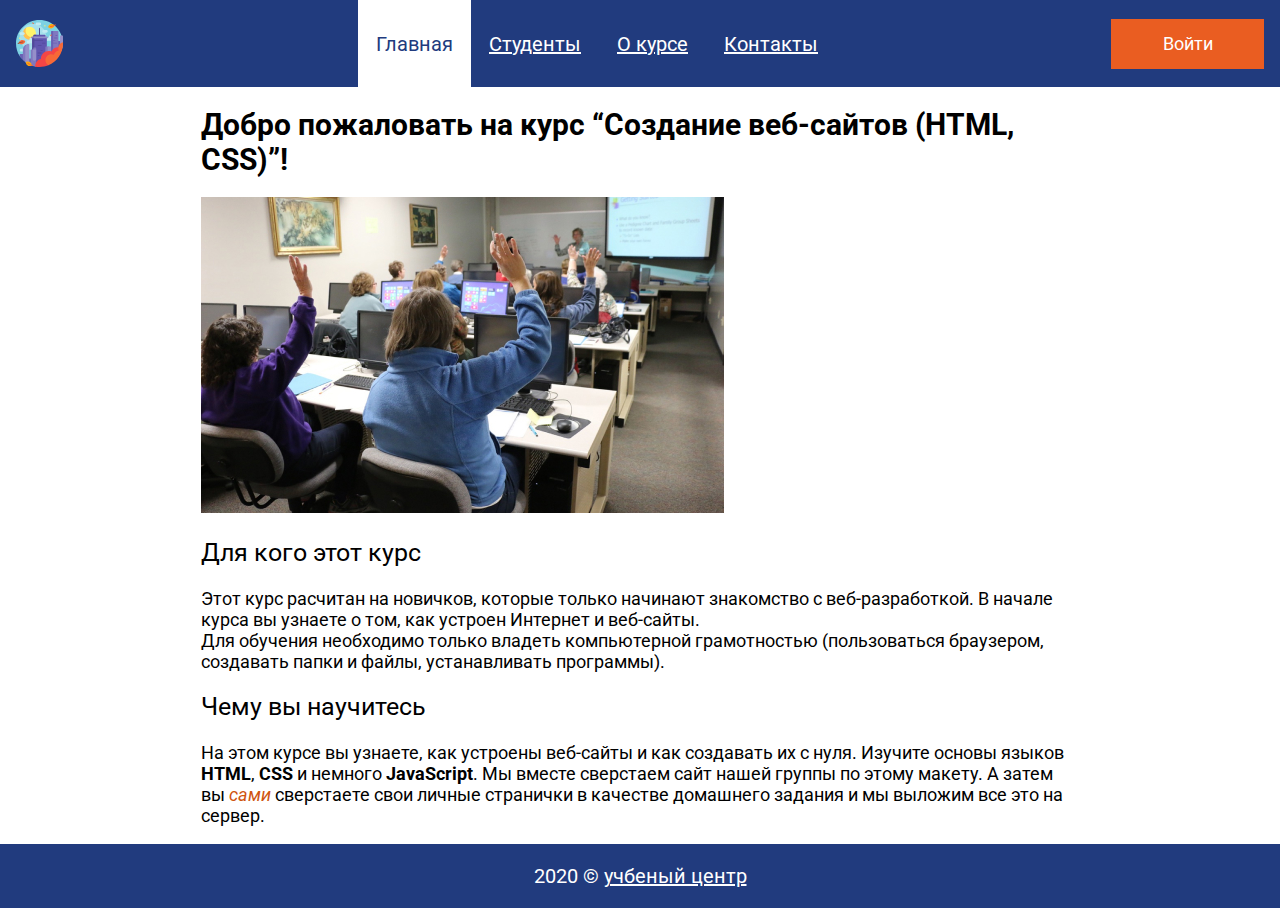
<file: index.html>
<!DOCTYPE html>
<html lang="ru">
<head>
	<meta charset="UTF-8">
	<title>Сайт группы</title>
	<meta name="viewport" content="width=device-width, initial-scale=1">
	<link rel="stylesheet" href="css/style.css">
	<link href="https://fonts.googleapis.com/css2?family=Roboto:ital,wght@0,400;0,700;1,400&display=swap" rel="stylesheet">
	<script async src="js/popup.js"></script>
</head>
<body class="page">
	<header class="header">
		<img class="logo" src="img/city.svg" alt="логотип" width="47" height="47">
		<div class="site-menu">
			<a class="menu-link active" href="">Главная</a>
			<a class="menu-link" href="pages/students.html">Студенты</a>
			<a class="menu-link" href="pages/about.html">О курсе</a>
			<a class="menu-link" href="pages/contacts.html">Контакты</a>
		</div>
		<a href="" class="login-button">Войти</a>
	</header>
	<main class="main">
		<h1 class="main-heading">Добро пожаловать на курс “Создание веб-сайтов (HTML, CSS)”!</h1>
		<img class="class-image" src="img/class.jpg" alt="фото класс" width="523" height="316">
		<h2>Для кого этот курс</h2>
		<p>Этот курс расчитан на новичков, которые только начинают знакомство с веб-разработкой. В начале курса вы узнаете о том, как устроен Интернет и веб-сайты.<br>
		Для обучения необходимо только владеть компьютерной грамотностью (пользоваться браузером, создавать папки и файлы, устанавливать программы).</p>
		<h2>Чему вы научитесь</h2>
		<p>На этом курсе вы узнаете, как устроены веб-сайты и как создавать их с нуля. Изучите основы языков <strong>HTML</strong>, <strong>CSS</strong> и немного <strong>JavaScript</strong>. Мы вместе сверстаем сайт нашей группы по этому макету. А затем вы <em class="emphasis">сами</em> сверстаете свои личные странички в качестве домашнего задания и мы выложим все это на сервер.</p>
	</main>
	<footer class="footer">
		<p>2020 &copy; <a class="copyright-link" href="">учбеный центр</a></p>
	</footer>
	<div class="login-popup">
		<h2 class="login-heading">Войти на сайт</h2>
		<form class="login-form" action="" method="GET">
			<input class="login-input" name="login" type="text">
			<input class="password-input" name="password" type="password">
			<button class="popup-button" type="submit">Войти</button>
		</form>
	</div>
	<!-- <div>Icons made by <a href="https://www.flaticon.com/authors/freepik" title="Freepik">Freepik</a> from <a href="https://www.flaticon.com/" title="Flaticon">www.flaticon.com</a></div> -->
</body>
</html>
</file>
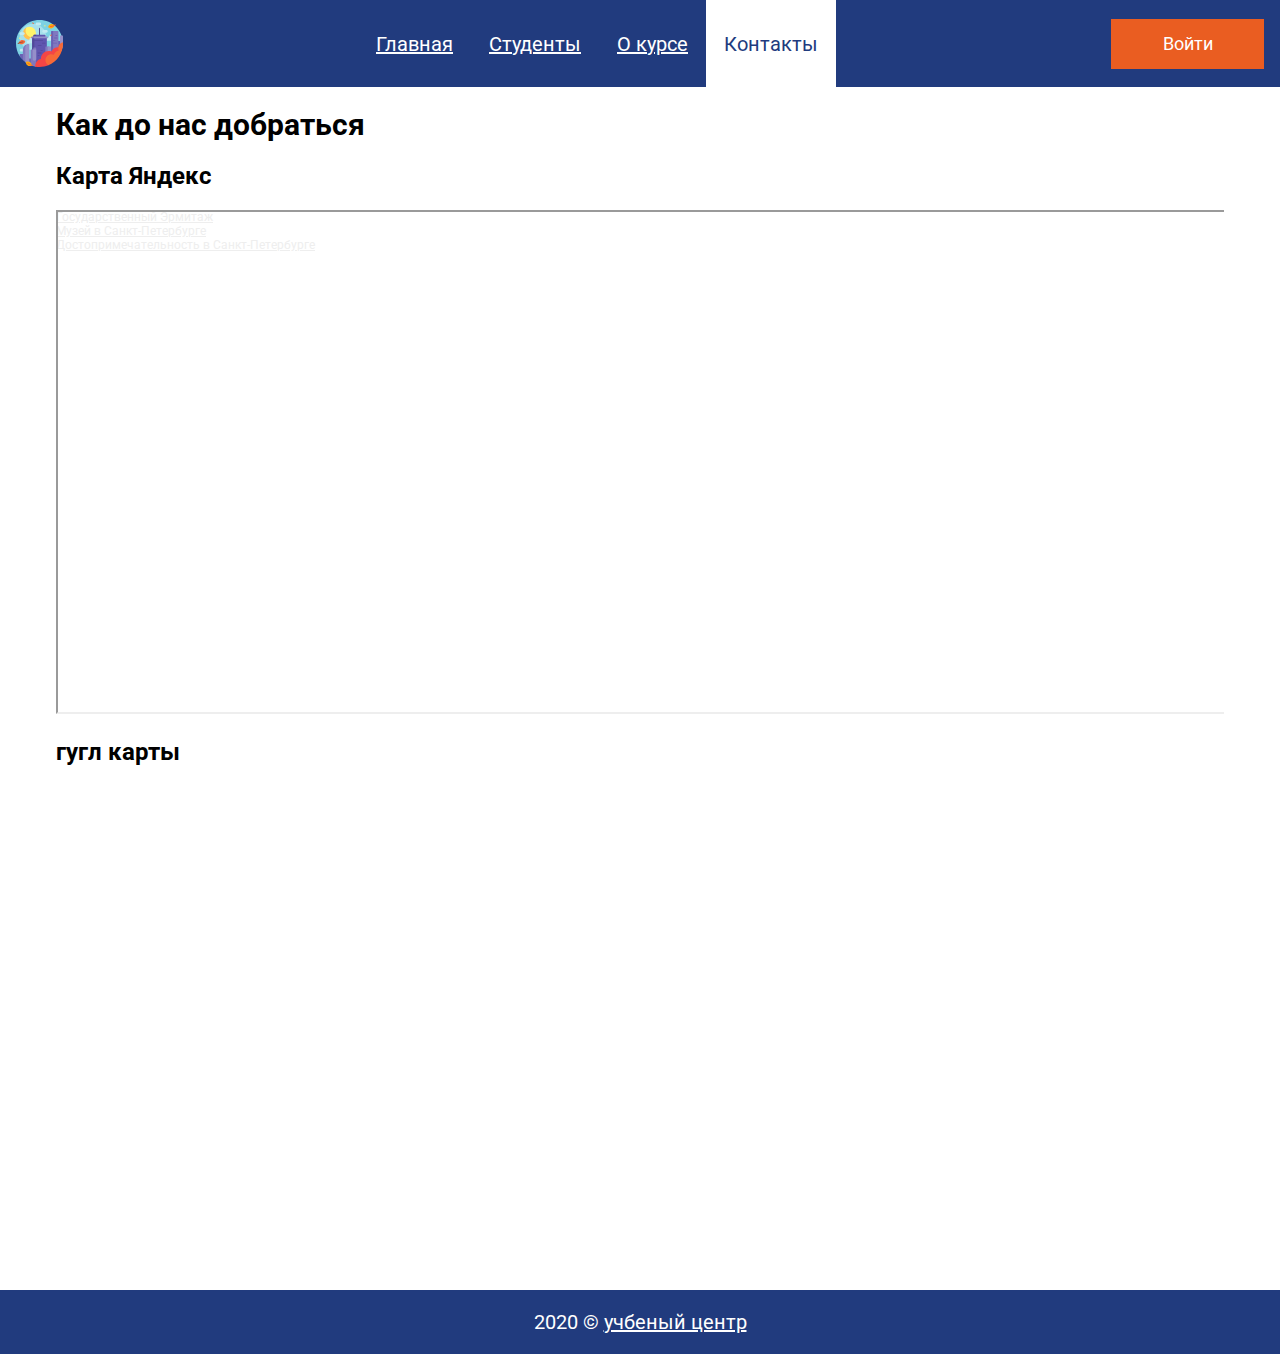
<file: pages/contacts.html>
<!DOCTYPE html>
<html lang="ru">
<head>
	<meta charset="UTF-8">
	<title>Студенты - Сайт группы</title>
	<link rel="stylesheet" href="../css/style.css">
	<link href="https://fonts.googleapis.com/css2?family=Roboto:ital,wght@0,400;0,700;1,400&display=swap" rel="stylesheet">
	<script async src="../js/popup.js"></script>
</head>
<body class="page">
	<header class="header">
		<img src="../img/city.svg" alt="логотип" class="logo" width="47" height="47">
		<div class="site-menu">
			<a class="menu-link" href="../index.html">Главная</a>
			<a class="menu-link" href="students.html">Студенты</a>
			<a class="menu-link" href="about.html">О курсе</a>
			<a class="menu-link active" href="">Контакты</a>
		</div>
		<a href="" class="login-button">Войти</a>
	</header>
	<main class="students-main">
		<h1 class="main-heading">Как до нас добраться</h1>
		<h2>Карта Яндекс</h2>
		<div style="position:relative;overflow:hidden;"><a href="https://yandex.ru/maps/org/gosudarstvenny_ermitazh/1057721048/?utm_medium=mapframe&utm_source=maps" style="color:#eee;font-size:12px;position:absolute;top:0px;">Государственный Эрмитаж</a><a href="https://yandex.ru/maps/2/saint-petersburg/category/museum/?utm_medium=mapframe&utm_source=maps" style="color:#eee;font-size:12px;position:absolute;top:14px;">Музей в Санкт‑Петербурге</a><a href="https://yandex.ru/maps/2/saint-petersburg/category/landmark_attraction/?utm_medium=mapframe&utm_source=maps" style="color:#eee;font-size:12px;position:absolute;top:28px;">Достопримечательность в Санкт‑Петербурге</a><iframe class="google-map" src="https://yandex.ru/map-widget/v1/-/CCQ~z4ffPC" width="560" height="400" frameborder="1" allowfullscreen="true" style="position:relative;"></iframe></div>
		<h2>гугл карты</h2>
		<iframe class="yandex-map" src="https://www.google.com/maps/embed?pb=!1m18!1m12!1m3!1d15972.505874702505!2d30.272033836544228!3d59.97256822537348!2m3!1f0!2f0!3f0!3m2!1i1024!2i768!4f13.1!3m3!1m2!1s0x469636a3430895c3%3A0xe41ece0970d79888![base64]!5e0!3m2!1sru!2sru!4v1604155351232!5m2!1sru!2sru" width="600" height="450" frameborder="0" style="border:0;" allowfullscreen="" aria-hidden="false" tabindex="0"></iframe>
	</main>
	<footer class="footer">
		<p>2020 &copy; <a class="copyright-link" href="">учбеный центр</a></p>
	</footer>
	<div class="login-popup">
		<h2 class="login-heading">Войти на сайт</h2>
		<form class="login-form" action="" method="GET">
			<input class="login-input" name="login" type="text">
			<input class="password-input" name="password" type="password">
			<button class="popup-button" type="submit">Войти</button>
		</form>
	</div>
	<!-- <div>Icons made by <a href="https://www.flaticon.com/authors/freepik" title="Freepik">Freepik</a> from <a href="https://www.flaticon.com/" title="Flaticon">www.flaticon.com</a></div> -->
</body>
</html>
</file>
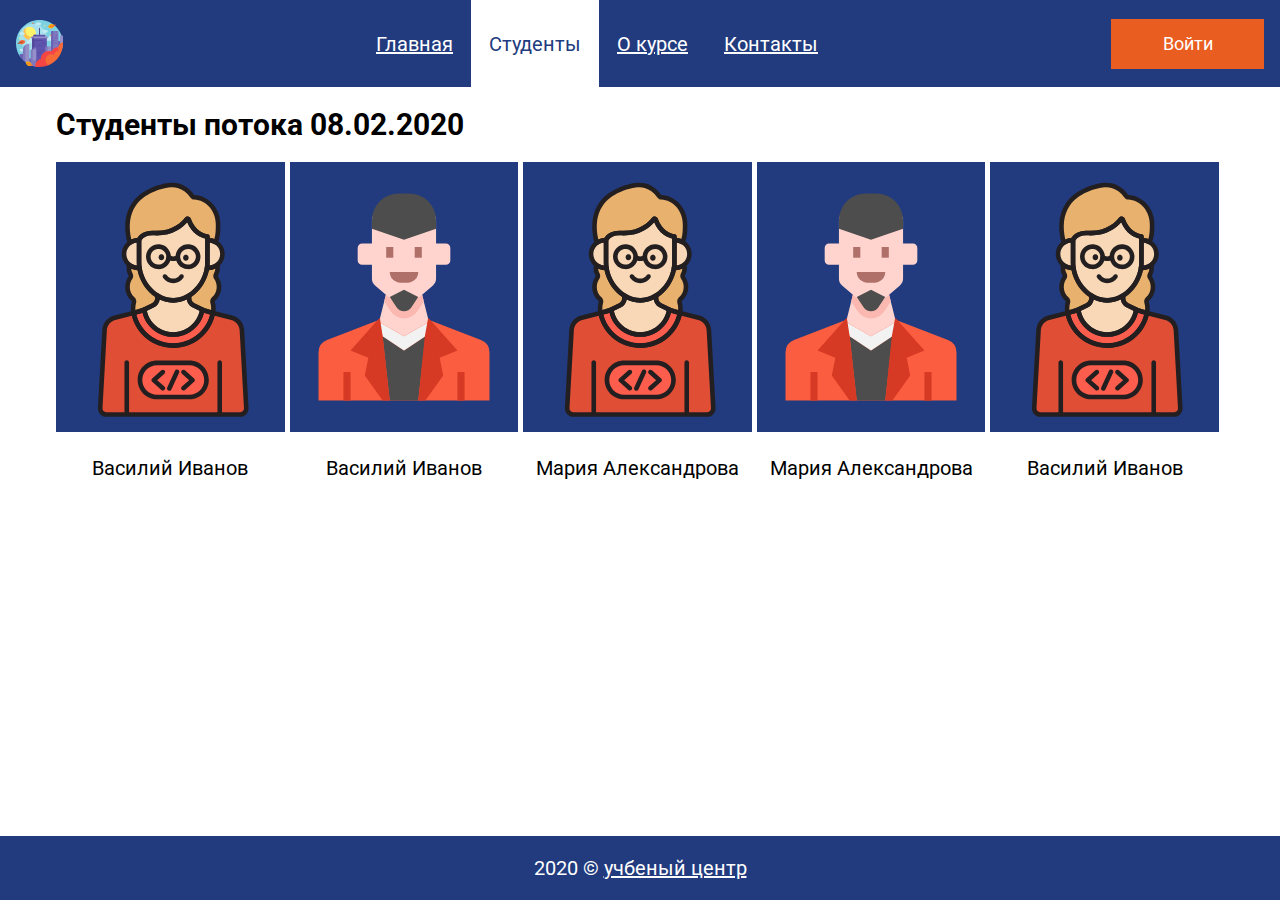
<file: pages/students.html>
<!DOCTYPE html>
<html lang="ru">
<head>
	<meta charset="UTF-8">
	<title>Студенты - Сайт группы</title>
	<link rel="stylesheet" href="../css/style.css">
	<link href="https://fonts.googleapis.com/css2?family=Roboto:ital,wght@0,400;0,700;1,400&display=swap" rel="stylesheet">
	<script async src="../js/popup.js"></script>
</head>
<body class="page">
	<header class="header">
		<img src="../img/city.svg" alt="логотип" class="logo" width="47" height="47">
		<div class="site-menu">
			<a class="menu-link" href="../index.html">Главная</a>
			<a class="menu-link active" href="">Студенты</a>
			<a class="menu-link" href="about.html">О курсе</a>
			<a class="menu-link" href="contacts.html">Контакты</a>
		</div>
		<a href="" class="login-button">Войти</a>
	</header>
	<main class="students-main">
		<h1 class="main-heading">Студенты потока 08.02.2020</h1>
		<div class="students">
			<div class="student">
				<img src="../img/avatar1.svg" alt="автарка" class="student-ava" width="200" height="270">
				<p class="student-name">Василий Иванов</p>
			</div>
			<div class="student">
				<img src="../img/avatar2.svg" alt="автарка" class="student-ava" width="200" height="270">
				<p class="student-name">Василий Иванов</p>
			</div>
			<div class="student">
				<img src="../img/avatar1.svg" alt="автарка" class="student-ava" width="200" height="270">
				<p class="student-name">Мария Александрова</p>
			</div>
			<div class="student">
				<img src="../img/avatar2.svg" alt="автарка" class="student-ava" width="200" height="270">
				<p class="student-name">Мария Александрова</p>
			</div>
			<div class="student">
				<img src="../img/avatar1.svg" alt="автарка" class="student-ava" width="200" height="270">
				<p class="student-name">Василий Иванов</p>
			</div>
		</div>
	</main>
	<footer class="footer">
		<p>2020 &copy; <a class="copyright-link" href="">учбеный центр</a></p>
	</footer>
	<div class="login-popup">
		<h2 class="login-heading">Войти на сайт</h2>
		<form class="login-form" action="" method="GET">
			<input class="login-input" name="login" type="text">
			<input class="password-input" name="password" type="password">
			<button class="popup-button" type="submit">Войти</button>
		</form>
	</div>
	<!-- <div>Icons made by <a href="https://www.flaticon.com/authors/freepik" title="Freepik">Freepik</a> from <a href="https://www.flaticon.com/" title="Flaticon">www.flaticon.com</a></div> -->
</body>
</html>
</file>
<file: css/style.css>
.page {
	font-family: 'Roboto', Helvetica, Arial, sans-serif;
	margin: 0;
	min-height: 100vh;
    display: flex;
    flex-direction: column;
    min-width: 350px;
}

/* Header */
.header {
	box-sizing: border-box;
	display: flex;
	flex-wrap: wrap;
	justify-content: space-between;
	align-items: center;
	margin: 0 auto;
	padding: 0 16px;
	width: 100%;
	max-width: 1300px;
	min-height: 80px;
	background-color: #213B7E;
}

.logo {
	margin: 20px 20px 20px 0;
}

.logo:hover {
	/*transform: rotate(360deg);
	transition: transform 1s ease-in;*/
	animation: rotate-logo 1s linear infinite reverse;
}

@keyframes rotate-logo {
	from {
		transform: rotate(0deg);
	}

	to {
		transform: rotate(360deg);
	}
}

.site-menu {
	display: flex;
	flex-wrap: wrap;
}

.menu-link {
	font-family: 'Roboto', Helvetica, Arial, sans-serif;
	font-weight: 400;
	font-size: 20px;
	padding: 32px 18px 31px 18px;
	color: #FFFFFF;
}

.menu-link:hover {
	text-decoration: none;
	color: #213B7E;
	background-color: #FFFFFF;
}

.active {
	text-decoration: none;
	color: #213B7E;
	background-color: #FFFFFF;
}

.login-button {
	font-family: 'Roboto', Helvetica, Arial, sans-serif;
	font-weight: 400;
	font-size: 18px;
	display: flex;
	justify-content: center;
	align-items: center;
	width: 153px;
	min-height: 50px;
	text-decoration: none;
	color: #FFFFFF;
	background-color: #EA5D21;
}

/* Main */
.main {
	box-sizing: border-box;
	width: 100%;
	max-width: 911px;
	margin: 0 auto;
	padding: 0 16px;
	flex-grow: 1;
}

.main-heading {
	font-family: 'Roboto', Helvetica, Arial, sans-serif;
	font-weight: 700;
	font-size: 30px;
}

.class-image {
	width: 100%;
	max-width: 523px;
	height: auto;
}

.main > h2 {
	font-family: 'Roboto', Helvetica, Arial, sans-serif;
	font-weight: 400;
	font-size: 25px;
}

.main > p {
	font-family: 'Roboto', Helvetica, Arial, sans-serif;
	font-weight: 400;
	font-size: 18px;
}

.emphasis {
	color: #CF5510;
}

/* Students */
.students-main {
	box-sizing: border-box;
	padding: 0 16px;
	width: 100%;
	max-width: 1200px;
	margin: 0 auto;
	flex-grow: 1;
}

.students {
	display: flex;
	justify-content: space-between;
	flex-wrap: wrap;
}

.student {
	flex: 1 1 200px;
	width: 200px;
	margin-right: 5px;
}

/*.student:not(:last-of-type) {
	margin-right: 50px;
}*/

.student-ava {
	width: 100%;
	background-color: rgb(33, 59, 126);
}

.student-name {
	text-align: center;
	font-size: 20px;
}

/* Footer */
.footer {
	box-sizing: border-box;
	display: flex;
	justify-content: center;
	align-items: center;
	margin: 0 auto;
	padding: 0 16px;
	width: 100%;
	max-width: 1300px;
	min-height: 60px;
	background-color: #213B7E;
	color: white;
	font-family: 'Roboto', Helvetica, Arial, sans-serif;
	font-weight: 400;
	font-size: 20px;
}

.copyright-link {
	color: white;
	font-weight: 400;
	font-size: 20px;
}

/* Popup */
.login-popup {
	display: none;
	position: absolute;
	top: 80px;
	left: 50%;
	transform: translateX(-50%);
	box-sizing: border-box;
	width: 500px;
	min-height: 418px;
	padding: 26px 28px 56px;
	background-color: white;
	border: 1px solid #213B7E;
	box-shadow: 5px 5px 4px 0 rgba(0,0,0,0.25);
}

.login-form {
	display: flex;
	align-items: center;
	flex-direction: column;
}

.login-form > input {
	width: 444px;
	min-height: 55px;
	margin-bottom: 56px;
}

.popup-button {
	font-family: 'Roboto', Helvetica, Arial, sans-serif;
	font-weight: 400;
	font-size: 18px;
	display: flex;
	justify-content: center;
	align-items: center;
	width: 153px;
	min-height: 50px;
	text-decoration: none;
	color: #FFFFFF;
	background-color: #EA6113;
	border: none;
}

/* About */
.about-video {
	width: 100%;
	height: 40vw;
}

.nature-video {
	width: 100%;
	height: 40vw;
}

/* Contacts */
.google-map {
    width: 100%;
    height: 500px;
}

.yandex-map {
    width: 100%;
    height: 500px;
}

/* JS */
.visible {
	display: block;
}

/* Responive */
@media screen and (max-width: 855px) {
	.students {
		justify-content: flex-start;
	}
	.student {
		margin-right: 3vw;
	}
	.login-button{
		margin-bottom: 20px;
	}
}

@media (min-width: 1300px) {
	.student {
		flex: initial;
	}
}

/*@media (max-width: 500px) {
	.student {
		width: 100%;
	}
}*/
</file>
